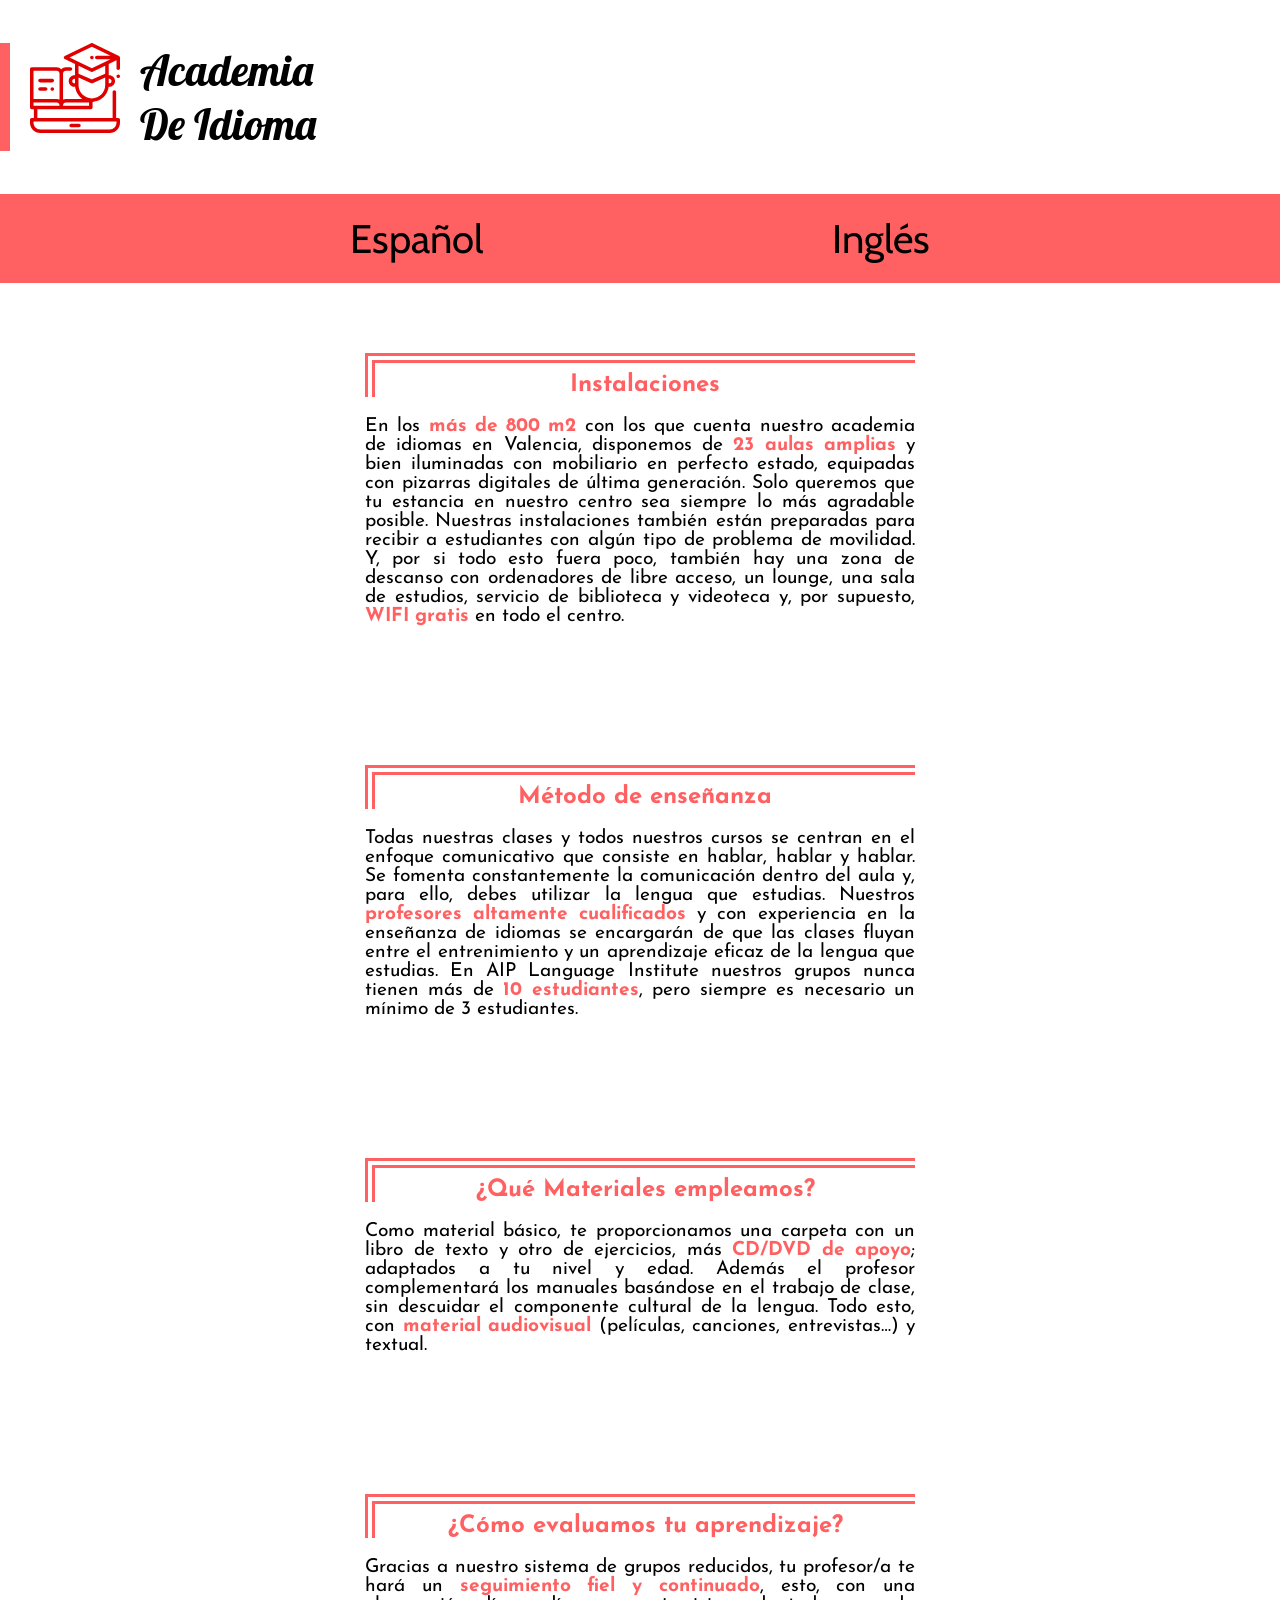
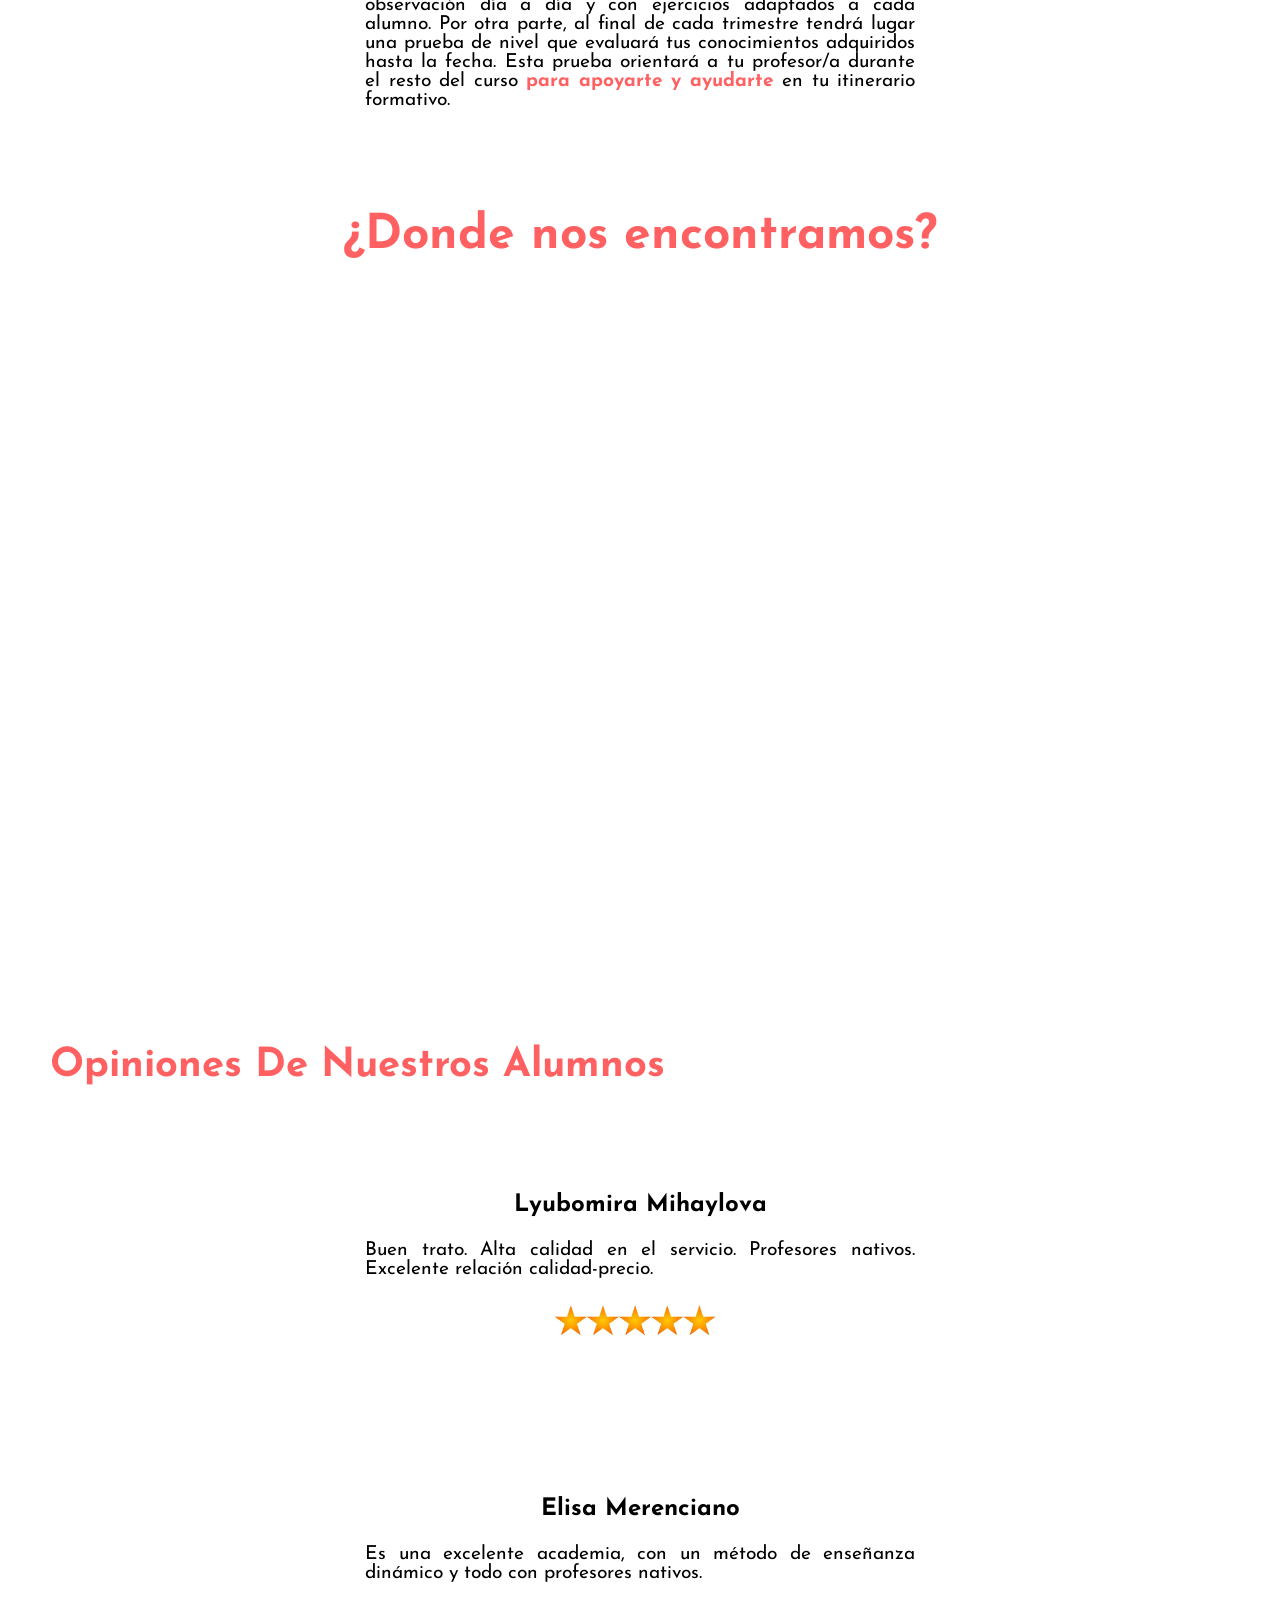
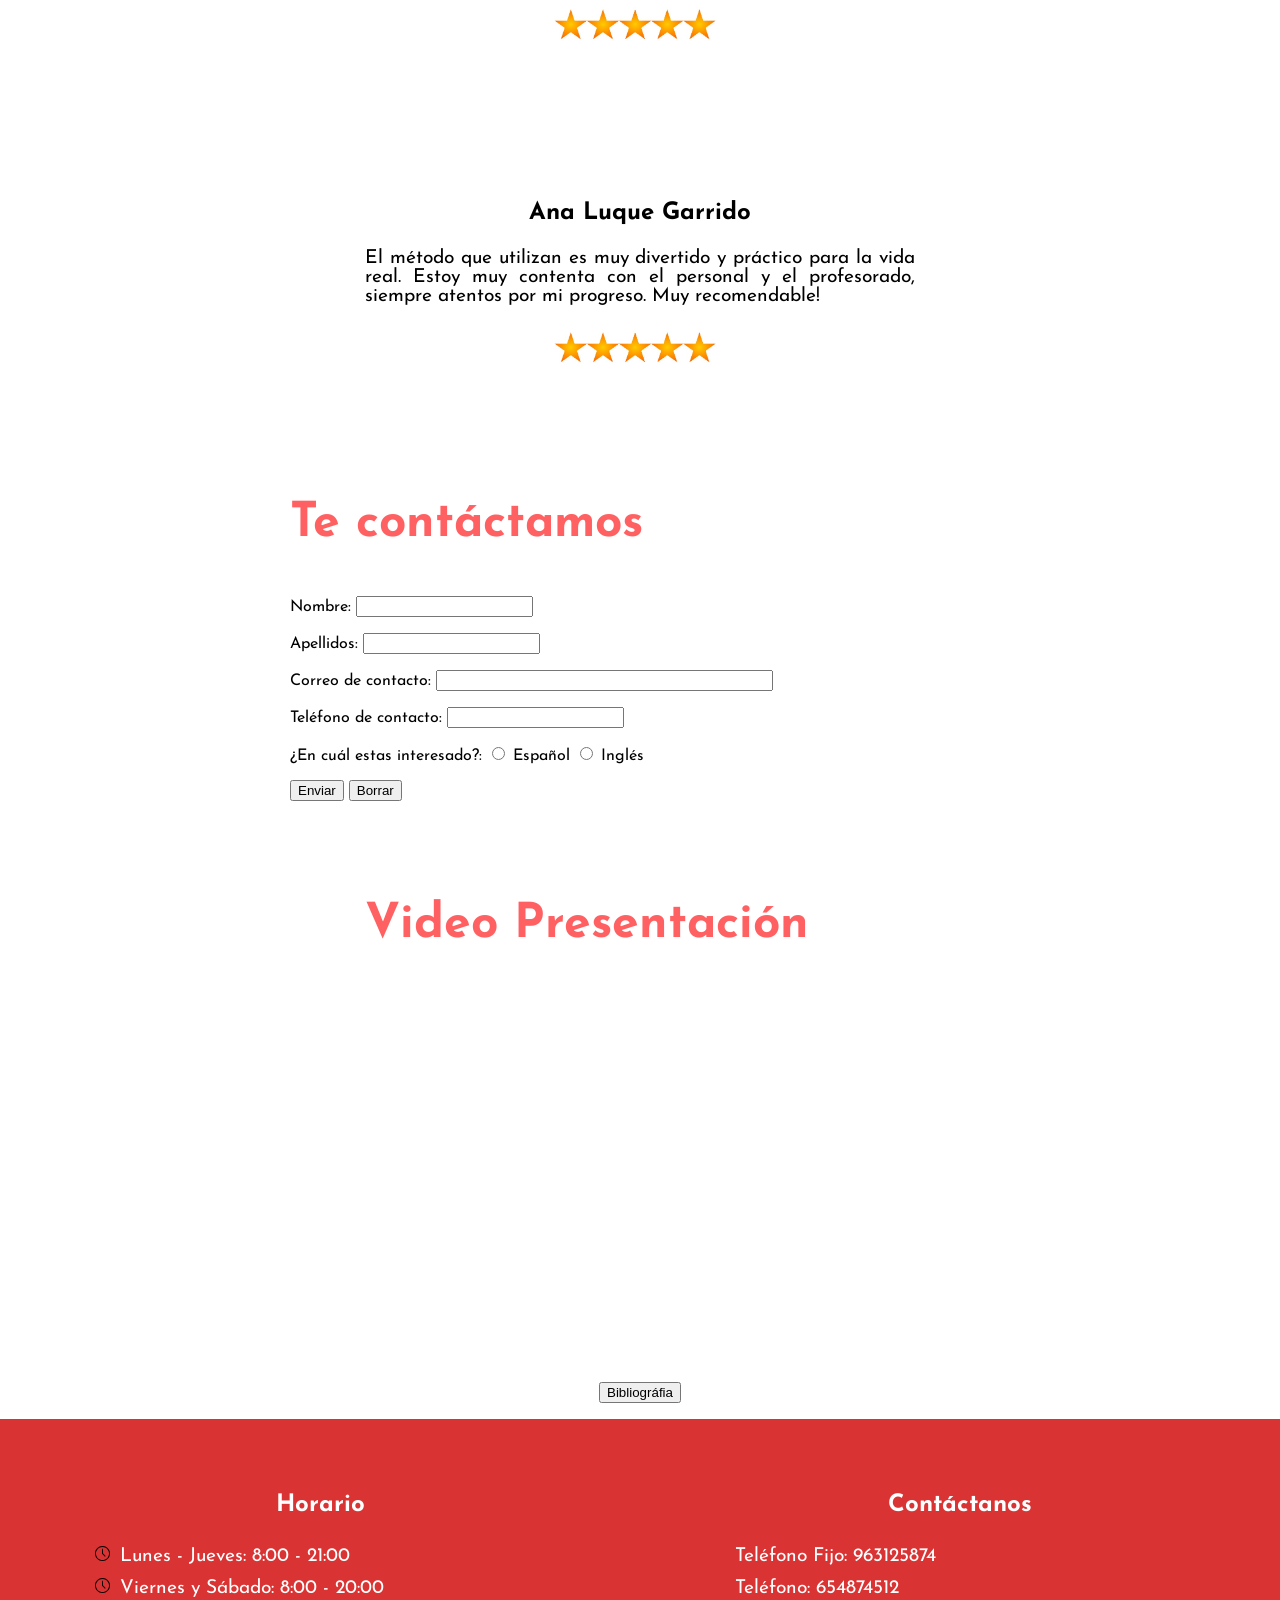
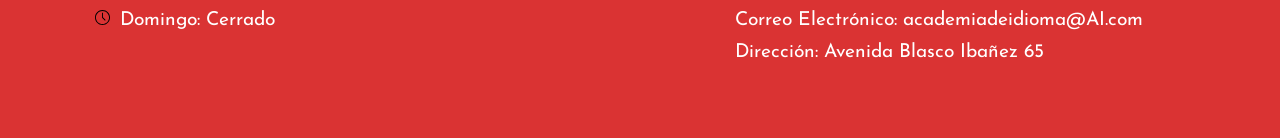
<file: index.html>
<!DOCTYPE html>
<html lang="es">
<head>
    <meta charset="UTF-8">
    <meta name="viewport" content="width=device-width, initial-scale=1.0">
    <link rel="stylesheet" href="estilo.css" title="Trabajo">
    <title>Academia de Idioma Perron Bebe</title>
</head>
<body>
<header>
    <div class="Cabecera">
        <p><a class="Inicio" href="index.html"><img src="img/icono.svg" alt="Icono" title="Icono de la Academia" height="90" > Academia <br>De Idioma</a></p>
    </div>
    <ul><li><a class="Español" href="Español.html">Español</a></li>  <li><a class="Ingles" href="Ingles.html">Inglés</a></li></ul>
</header>

<section class="body">
<article class="uno">
    <div class="Info">
        <h2 class="dos">Instalaciones</h2>
        <p class="dos">En los <strong>más de 800 m2 </strong>con los que cuenta nuestro academia de idiomas en Valencia, disponemos de <strong>23 aulas amplias</strong> y bien iluminadas con mobiliario en perfecto estado, equipadas con pizarras digitales de última generación. Solo queremos que tu estancia en nuestro centro sea siempre lo más agradable posible. Nuestras instalaciones también están preparadas para recibir a estudiantes con algún tipo de problema de movilidad. Y, por si todo esto fuera poco, también hay una zona de descanso con ordenadores de libre acceso, un lounge, una sala de estudios, servicio de biblioteca y videoteca y, por supuesto, <strong>WIFI gratis</strong> en todo el centro.</p>
    </div>
    <div class="Info">
        <h2 class="dos">Método de enseñanza</h2>
        <p class="dos">Todas nuestras clases y todos nuestros cursos se centran en el enfoque comunicativo que consiste en hablar, hablar y hablar. Se fomenta constantemente la comunicación dentro del aula y, para ello, debes utilizar la lengua que estudias. Nuestros <strong>profesores altamente cualificados</strong> y con experiencia en la enseñanza de idiomas se encargarán de que las clases fluyan entre el entrenimiento y un aprendizaje eficaz de la lengua que estudias. En AIP Language Institute nuestros grupos nunca tienen más de <strong>10 estudiantes</strong>, pero siempre es necesario un mínimo de 3 estudiantes.</p>
    </div>
    <div class="Info">
        <h2 class="dos">¿Qué Materiales empleamos?</h2>
        <p class="dos">Como material básico, te proporcionamos una carpeta con un libro de texto y otro de ejercicios, más <strong>CD/DVD de apoyo</strong>; adaptados a tu nivel y edad. Además el profesor complementará los manuales basándose en el trabajo de clase, sin descuidar el componente cultural de la lengua. Todo esto, con <strong>material audiovisual</strong> (películas, canciones, entrevistas…) y textual.</p>
    </div>
    <div class="Info">
        <h2 class="dos">¿Cómo evaluamos tu aprendizaje?</h2>
        <p class="dos">Gracias a nuestro sistema de grupos reducidos, tu profesor/a te hará un <strong>seguimiento fiel y continuado</strong>, esto, con una observación día a día y con ejercicios adaptados a cada alumno. Por otra parte, al final de cada trimestre tendrá lugar una prueba de nivel que evaluará tus conocimientos adquiridos hasta la fecha. Esta prueba orientará a tu profesor/a durante el resto del curso <strong>para apoyarte y ayudarte </strong>en tu itinerario formativo.</p>
    </div>
</article>
</section>

<footer>
<div class="mapa">
    <h1 class="mapa">¿Donde nos encontramos?</h1>
    <iframe src="https://www.google.com/maps/embed?pb=!1m14!1m8!1m3!1d12316.754546901531!2d-0.3802654!3d39.4876549!3m2!1i1024!2i768!4f13.1!3m3!1m2!1s0xd6048aa72491d57%3A0x81bd073217659880!2sMultidiomas!5e0!3m2!1ses!2ses!4v1611583589484!5m2!1ses!2ses" width="800" height="600" frameborder="0" style="border:0;" allowfullscreen="" aria-hidden="false" tabindex="0"></iframe>
</div>

<section class="opinion">
    <h1>Opiniones De Nuestros Alumnos</h1>
    <article class="uno">
        <div class="Info">
            <h3>Lyubomira Mihaylova</h3>
            <p>Buen trato. Alta calidad en el servicio. Profesores nativos. Excelente relación calidad-precio.</p>
            <img src="img/5-estrellas.jpg" width="200" height="90">
        </div>
        <div class="Info">
            <h3>Elisa Merenciano</h3>
            <p>Es una excelente academia, con un método de enseñanza dinámico y todo con profesores nativos.</p>
            <img src="img/5-estrellas.jpg" width="200" height="90">
        </div>
        <div class="Info">
            <h3>Ana Luque Garrido</h3>
            <p>El método que utilizan es muy divertido y práctico para la vida real. Estoy muy contenta con el personal y el profesorado, siempre atentos por mi progreso. Muy recomendable!</p>
            <img src="img/5-estrellas.jpg" width="200" height="90">
        </div>
    </article>
</section>

<section class="fin">
<article class="formulario">
    <div class="pie">
    <h1 class="formulario">Te contáctamos</h1>
    <form action="contacto.php" method="get">
    <p>Nombre: <input type="text" name="nombre" required="required"></p>
    <p>Apellidos: <input type="text" name="apellidos" required="required"></p>
    <p>Correo de contacto: <input type="text" name="e-mail" size="40" required="required"></p>
    <p>Teléfono de contacto: <input type="text" name="telefono" required="required"></p>
    <p>¿En cuál estas interesado?:
        <input type="radio" name="español" value="español"> Español
        <input type="radio" name="inglés" value="inglés"> Inglés
      </p>
    <p>
        <input type="submit" value="Enviar">
        <input type="reset" value="Borrar">
    </p>
    </form>
    </div>
</article>
<article class="video">
    <div class="pie">
    <h1 class="video">Video Presentación</h1>
    <iframe width="560" height="315" src="https://www.youtube.com/embed/cVu28CKeJaE" frameborder="0" allow="accelerometer; autoplay; clipboard-write; encrypted-media; gyroscope; picture-in-picture" allowfullscreen></iframe>
    </div>
</article>
</section>
<dialog id="dialog-1">
    <h1>Bibliográfia</h1>

    <p><a href="https://www.aipidiomas.es/academia-idiomas-valencia">https://www.aipidiomas.es/academia-idiomas-valencia</a></p>
    <p><a href="https://www.enforex.es/academias/valencia.html">https://www.enforex.es/academias/valencia.html</a></p>
    <p><a href="https://www.youtube.com/watch?v=cVu28CKeJaE&feature=emb_logo">https://www.youtube.com/watch?v=cVu28CKeJaE&feature=emb_logo</a></p>
    <p><a href="https://metrolengua.com/cursos-de-espanol/">https://metrolengua.com/cursos-de-espanol/</a></p>

    <p>
      <input type="button" value="Cerrar" onclick="document.getElementById('dialog-1').removeAttribute('open')">
    </p>
  </dialog>

  <p>
    <input type="button" value="Bibliográfia" onclick="document.getElementById('dialog-1').setAttribute('open', 'open')">
  </p>

  <section class="final">
      <article class="uno">
          <div class="Info">
              <h2>Horario</h2>
              <li><img src="img/reloj.svg" width="15">Lunes - Jueves: 8:00 - 21:00</li> <li><img src="img/reloj.svg" width="15">Viernes y Sábado: 8:00 - 20:00</li> <li><img src="img/reloj.svg" width="15">Domingo: Cerrado</li>
          </div>
          <div class="Info">
              <h2>Contáctanos</h2>
              <p>Teléfono Fijo: 963125874<br> Teléfono: 654874512 <br> Correo Electrónico: academiadeidioma@AI.com <br> Dirección: Avenida Blasco Ibañez 65</p>
          </div>
      </article>
  </section>
</footer>
</body>
</html>
</file>
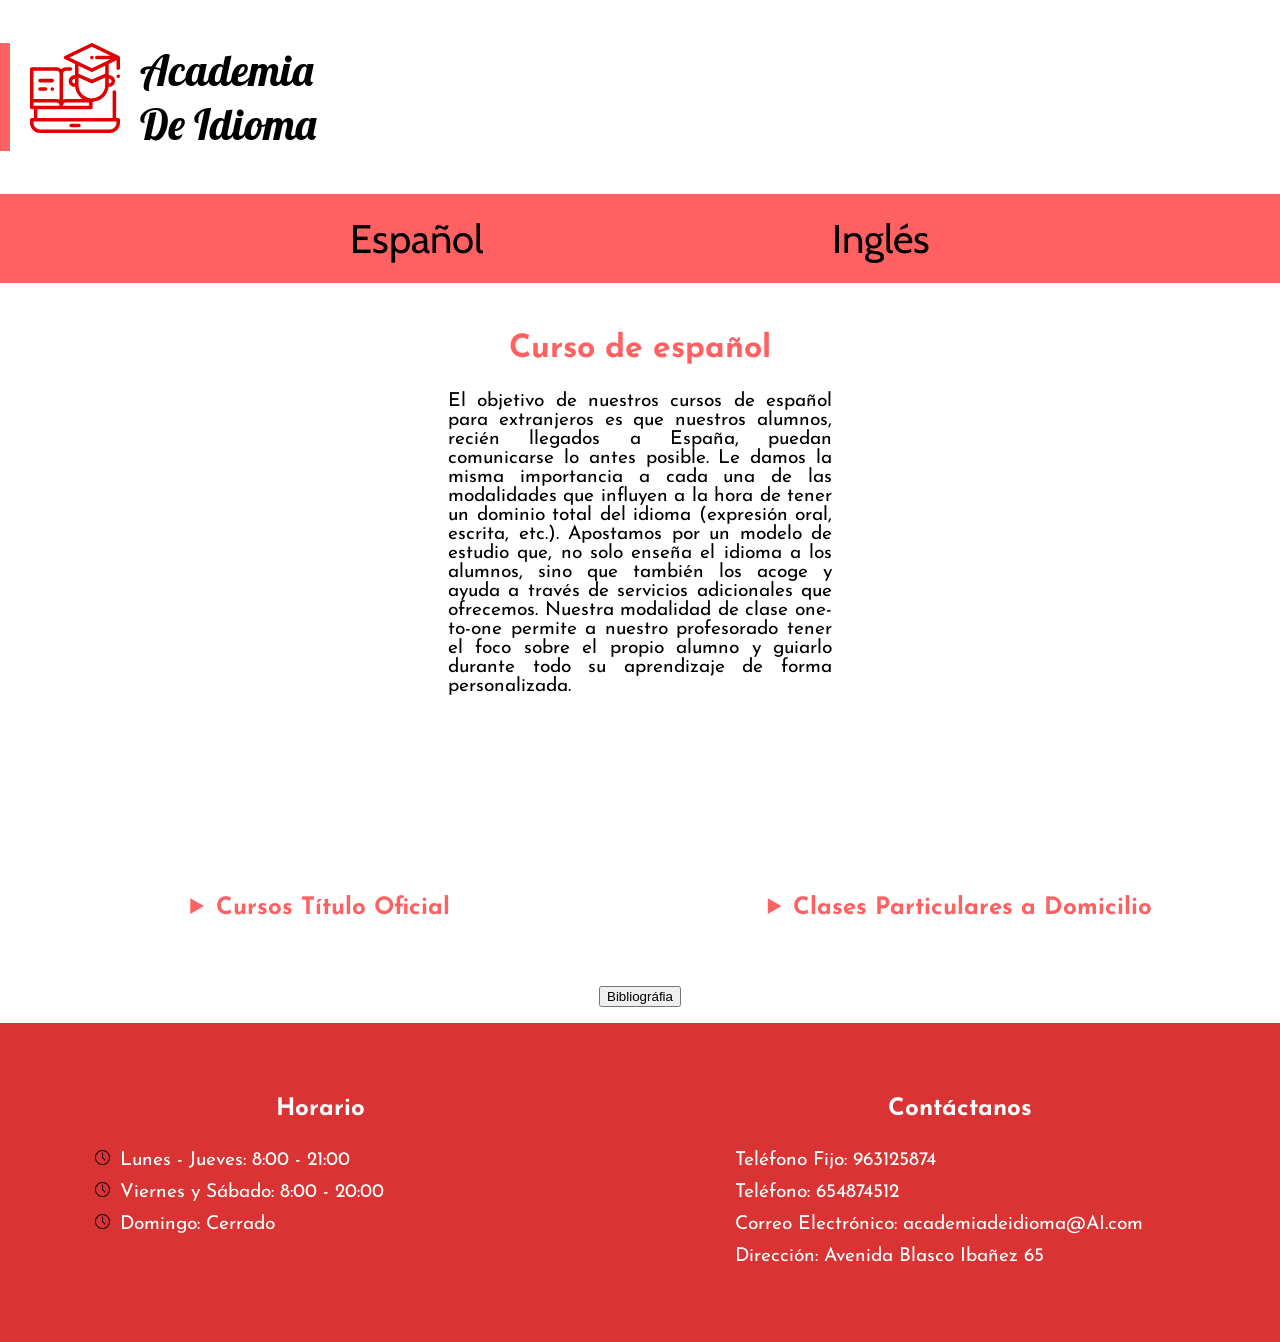
<file: Español.html>
<!DOCTYPE html>
<html lang="es">
<head>
    <meta charset="UTF-8">
    <meta name="viewport" content="width=device-width, initial-scale=1.0">
    <link rel="stylesheet" href="estilo.css" title="Trabajo">
    <title>Academia de Idioma</title>
</head>
<body>
    <header>
        <div class="Cabecera">
            <p><a class="Inicio" href="index.html"><img src="img/icono.svg" alt="Icono" title="Icono de la Academia" height="90"> Academia <br>De Idioma</a></p>
        </div>
        <ul><li><a class="Español" href="Español.html">Español</a></li>  <li><a class="Ingles" href="Ingles.html">Inglés</a></li></ul>
    </header>

    <div class="español-curso">
        <h2 class="curso">Curso de español</h2>
        <p class="curso">El objetivo de nuestros cursos de español para extranjeros es que nuestros alumnos, recién llegados a España, puedan comunicarse lo antes posible. Le damos la misma importancia a cada una de las modalidades que influyen a la hora de tener un dominio total del idioma (expresión oral, escrita, etc.). Apostamos por un modelo de estudio que, no solo enseña el idioma a los alumnos, sino que también los acoge y ayuda a través de servicios adicionales que ofrecemos. Nuestra modalidad de clase one-to-one permite a nuestro profesorado tener el foco sobre el propio alumno y guiarlo durante todo su aprendizaje de forma personalizada.</p>
    </div>

<section>
<article class="uno">
    <div class="Titulos">
    <details>
        <summary>Cursos Título Oficial</summary>
            <p class="Titulos">Todos nuestros cursos están adaptados a los estándares requeridos por los organismos oficiales. No te preocupes ni de trámites ni de matrícula, en Metrolengua nos encargamos de todas las gestiones por ti.</p>
            <h2><img src="img/certificado.png" width="40" height="50">Exámenes oficiales de <br>español</h2>
            <p>DELE (Diploma de Español como Lengua Extranjera)</p>
            <h2><img src="img/certificado.png" width="40" height="50">Escuela Oficial de <br>Idiomas</h2>
            <li>Certificación nivel básico</li> <li>Intermedio</li> <li>Avanzado</li>
    </details>
    </div>

    <div class="Particulares">
    <details>
    <summary>Clases Particulares a Domicilio</summary>
        <p class="Particulares">En Metrolengua nos adaptamos a tus necesidades. Por eso, si lo que buscas es una formación totalmente personalizada, te proponemos clases particulares a domicilio o en nuestro centro. Tú eliges.</p>
        <h2><img src="img/icono3.png" width="50" height="40">Nuestro servicio personalizado de clases particulares se basa en:</h2>
        <li>Entrevista con el jefe de estudios.</li> <li>Análisis de necesidades y nivel.</li> <li>Selección del profesor que mejor se ajuste al alumno.</li> <li>Establecimiento de una metodología y de un plan de estudio totalmente personalizados.</li>
    </details>
    </div>
</article>
</section>

<footer>
    <dialog id="dialog-1">
        <h1>Bibliográfia</h1>

        <p><a href="https://www.aipidiomas.es/academia-idiomas-valencia">https://www.aipidiomas.es/academia-idiomas-valencia</a></p>
        <p><a href="https://www.enforex.es/academias/valencia.html">https://www.enforex.es/academias/valencia.html</a></p>
        <p><a href="https://www.youtube.com/watch?v=cVu28CKeJaE&feature=emb_logo">https://www.youtube.com/watch?v=cVu28CKeJaE&feature=emb_logo</a></p>
        <p><a href="https://metrolengua.com/cursos-de-espanol/">https://metrolengua.com/cursos-de-espanol/</a></p>

        <p>
          <input type="button" value="Cerrar" onclick="document.getElementById('dialog-1').removeAttribute('open')">
        </p>
      </dialog>

      <p>
        <input type="button" value="Bibliográfia" onclick="document.getElementById('dialog-1').setAttribute('open', 'open')">
      </p>

      <section class="final">
        <article class="uno">
            <div class="Info">
                <h2>Horario</h2>
                <li><img src="img/reloj.svg" width="15">Lunes - Jueves: 8:00 - 21:00</li> <li><img src="img/reloj.svg" width="15">Viernes y Sábado: 8:00 - 20:00</li> <li><img src="img/reloj.svg" width="15">Domingo: Cerrado</li>
            </div>
            <div class="Info">
                <h2>Contáctanos</h2>
                <p>Teléfono Fijo: 963125874<br> Teléfono: 654874512 <br> Correo Electrónico: academiadeidioma@AI.com <br> Dirección: Avenida Blasco Ibañez 65</p>
            </div>
        </article>
    </section>
</footer>
</body>
</html>
</file>
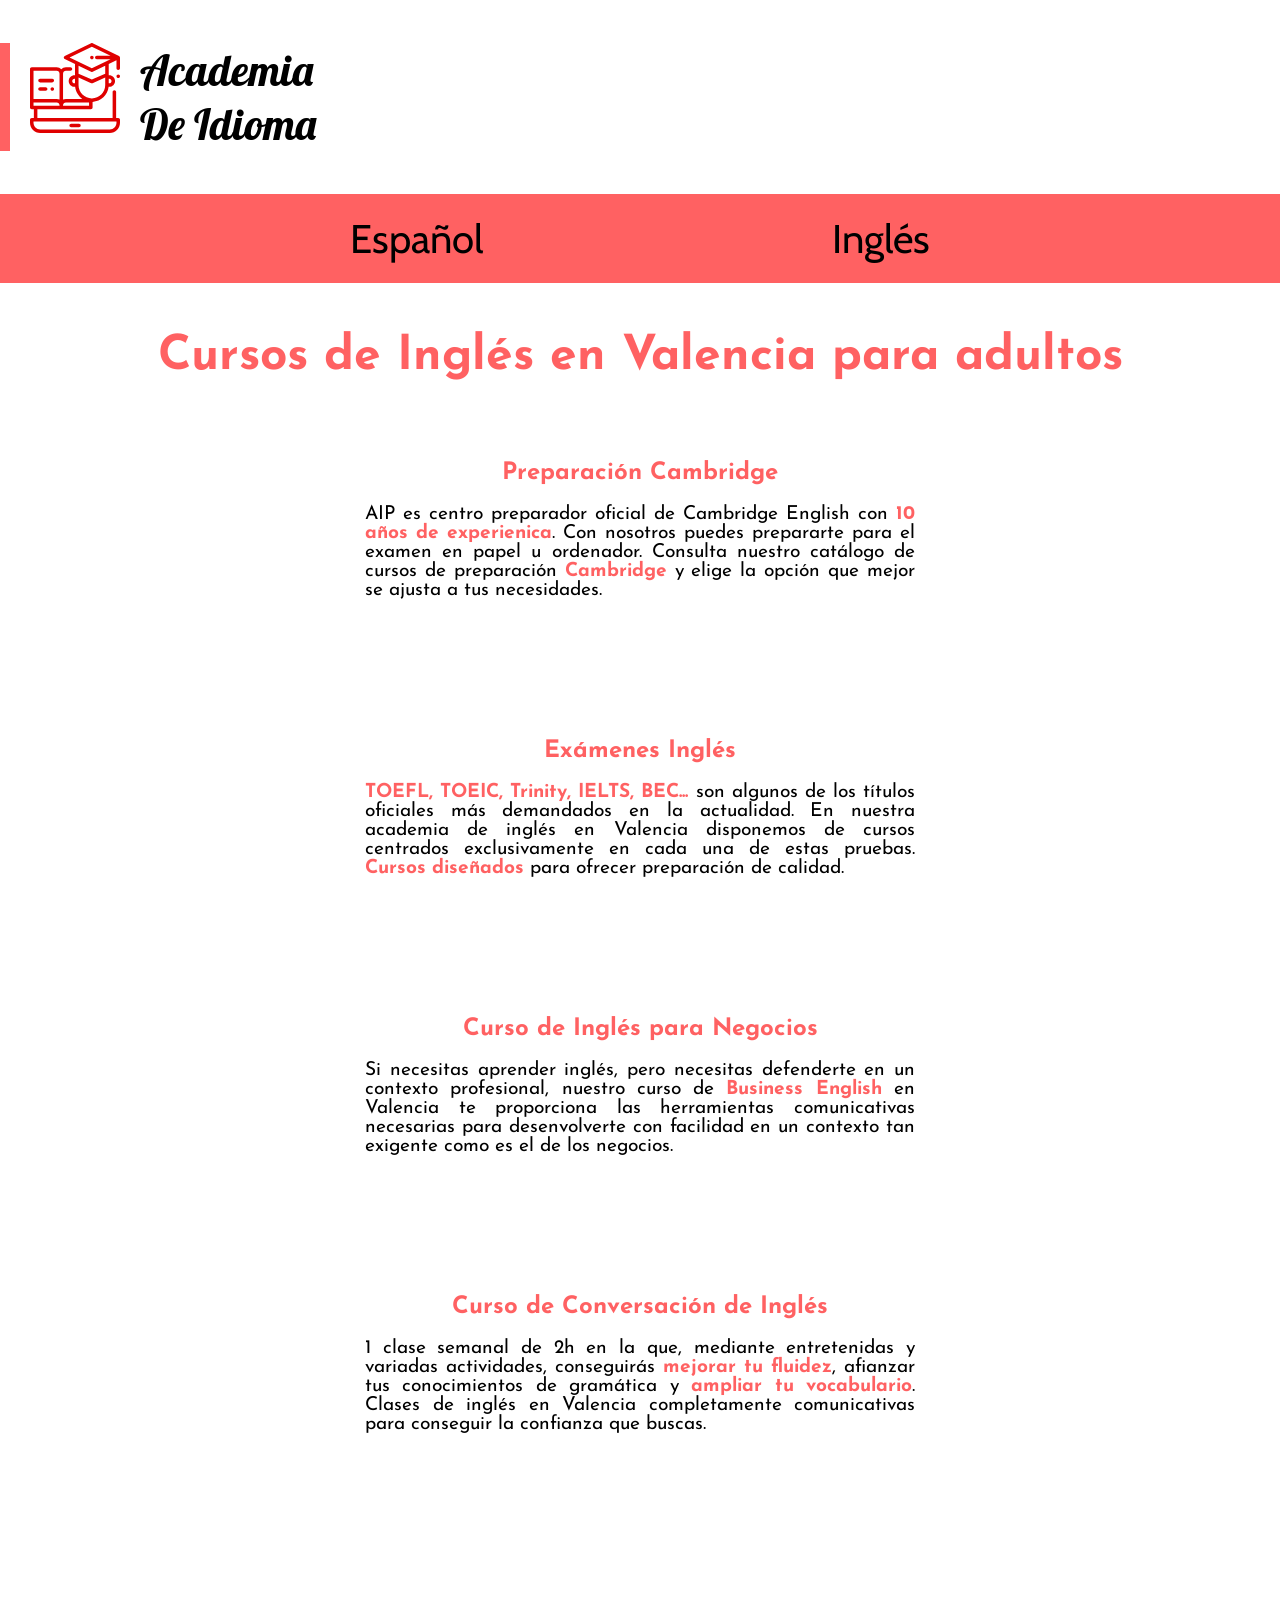
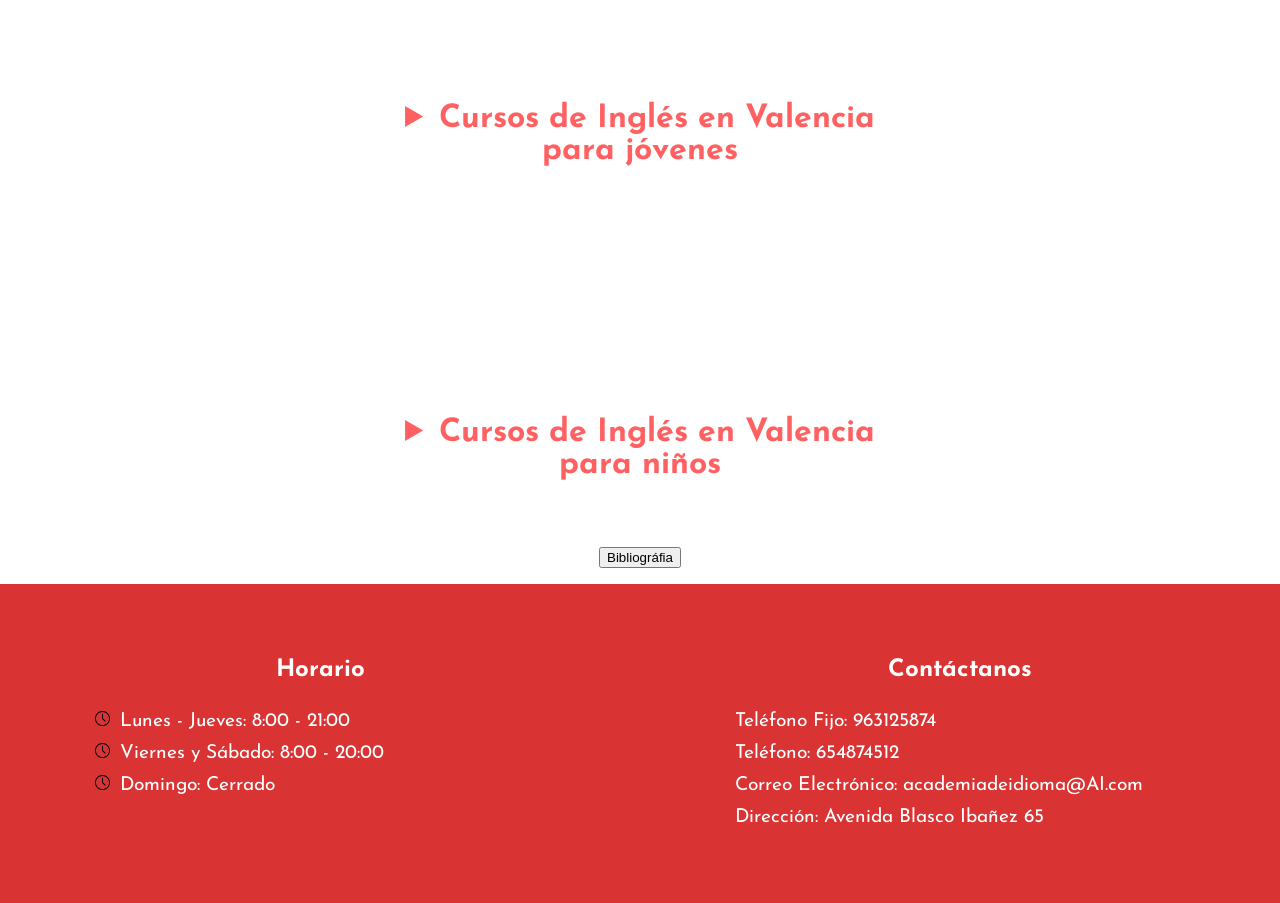
<file: Ingles.html>
<!DOCTYPE html>
<html lang="es">
<head>
    <meta charset="UTF-8">
    <meta name="viewport" content="width=device-width, initial-scale=1.0">
    <link rel="stylesheet" href="estilo.css" title="Trabajo">
    <title>Academia de Idioma</title>
</head>
<body>
  <header>
      <div class="Cabecera">
            <p><a class="Inicio" href="index.html"><img src="img/icono.svg" alt="Icono" title="Icono de la Academia" height="90"> Academia <br>De Idioma</a></p>
      </div>
      <ul><li><a class="Español" href="Español.html">Español</a></li>  <li><a class="Ingles" href="Ingles.html">Inglés</a></li></ul>
  </header>

  <section class="ingles">
    <h1 class="ingles">Cursos de Inglés en Valencia para adultos</h1>
    <article class="uno">
        <div class="Info2">
            <h2 class="dos">Preparación Cambridge</h2>
            <p class="dos">AIP es centro preparador oficial de Cambridge English con <strong>10 años de experienica</strong>. Con nosotros puedes prepararte para el examen en papel u ordenador. Consulta nuestro catálogo de cursos de preparación <strong>Cambridge</strong> y elige la opción que mejor se ajusta a tus necesidades.​</p>
        </div>
        <div class="Info2">
            <h2 class="dos">Exámenes Inglés</h2>
            <p class="dos"><strong>TOEFL, TOEIC, Trinity, IELTS, BEC... </strong>son algunos de los títulos oficiales más demandados en la actualidad. En nuestra academia de inglés en Valencia disponemos de cursos centrados exclusivamente en cada una de estas pruebas. <strong>Cursos diseñados</strong> para ofrecer preparación de calidad.</p>
        </div>
        <div class="Info2">
            <h2 class="dos">Curso de Inglés para Negocios</h2>
            <p class="dos">Si necesitas aprender inglés, pero necesitas defenderte en un contexto profesional, nuestro curso de <strong>Business English</strong> en Valencia te proporciona las herramientas comunicativas necesarias para desenvolverte con facilidad en un contexto tan exigente como es el de los negocios.</p>
        </div>
        <div class="Info2">
          <h2 class="dos">Curso de Conversación de Inglés</h2>
          <p class="dos">1 clase semanal de 2h en la que, mediante entretenidas y variadas actividades, conseguirás <strong>mejorar tu fluidez</strong>, afianzar tus conocimientos de gramática y <strong>ampliar tu vocabulario</strong>. Clases de inglés en Valencia completamente comunicativas para conseguir la confianza que buscas.</p>
      </div>
    </article>
    </section>

  <section class="ingles">
    <article class="uno">
        <div class="Titulos">
        <details>
            <summary>Cursos de Inglés en Valencia para jóvenes</summary>
                <h2>Curso de Inglés para Secundaria</h2>
                <p>Nuestras clases pueden llegara a tener un máximo de diez estudiantes. Algo que no se puede comparar al ratio existente en las aulas de secundaria. Con nuestras clases de inglés te aseguras de que tu hijo/hija recibe mucha más atención por parte de nuestros profesores, además de contar con muchísimo más tiempo de participación en el aula, lo que provocará un mayo contacto con el inglés y proporcionará una mejora notable. Todo esto le ayudará a alcanzar unos mejores resultados académicos.</p>
                <h2>Cursos de inglés Cambridge para Jóvenes</h2>
                <p>Si tienes hijos, ya sabes lo importante que es su formación para su futuro. Cuanto antes empiecen a certificar su conocimiento del inglés, mucho mejor. Los cursos de inglés de preparación Cambridge para jóvenes son la mejor opción para que, sin prisa alguna, vayan alcanzando cada uno de los niveles estipulados por Cambridge. Así podrán ir consiguiendo cada uno de los certificados para alcanzar la mayoría de edad con un nivel altísimo de inglés.</p>
        </details>
        </div>

        <div class="Particulares">
        <details>
        <summary>Cursos de Inglés en Valencia para niños</summary>
            <h2>Curso de Inglés para Infantil (3 – 5 años)</h2>
            <p>Curso extensivo con clases de 1h30′ semanales en las que los más pequeños disfrutarán aprendiendo inglés dibujando, pintando, cantando, saltando, jugando... El objetivo principal es que se lo pasen bien mientras aprenden otro idioma, sin apenas darse cuenta. Nuestras profesoras les hablarán en inglés en todo momento para que se convierta en algo natural para ellos y empiecen a utilizar desde el principio.</p>
            <h2>Curso de Inglés para Primaria (6 – 11 años)</h2>
            <p>Curso extensivo de 1h30′, 2h o 3h semanales perfecto para que los más pequeños se vayan sintiendo cada vez más seguro con el inglés, al mismo tiempo que siguen aprendiendo y mejorando su nivel. En nuestras clases buscamos el equilibrio perfecto entre aprendizaje y entretenimiento, para que estudiar inglés sea algo entretenido y con lo que poder pasarlo bien.</p>
        </details>
        </div>
    </article>
    </section>


<footer>
  <dialog id="dialog-1">
    <h1>Bibliográfia</h1>

    <p><a href="https://www.aipidiomas.es/academia-idiomas-valencia">https://www.aipidiomas.es/academia-idiomas-valencia</a></p>
    <p><a href="https://www.enforex.es/academias/valencia.html">https://www.enforex.es/academias/valencia.html</a></p>
    <p><a href="https://www.youtube.com/watch?v=cVu28CKeJaE&feature=emb_logo">https://www.youtube.com/watch?v=cVu28CKeJaE&feature=emb_logo</a></p>
    <p><a href="https://metrolengua.com/cursos-de-espanol/">https://metrolengua.com/cursos-de-espanol/</a></p>

    <p>
      <input type="button" value="Cerrar" onclick="document.getElementById('dialog-1').removeAttribute('open')">
    </p>
  </dialog>

  <p>
    <input type="button" value="Bibliográfia" onclick="document.getElementById('dialog-1').setAttribute('open', 'open')">
  </p>

  <section class="final">
    <article class="uno">
        <div class="Info">
            <h2>Horario</h2>
            <li><img src="img/reloj.svg" width="15">Lunes - Jueves: 8:00 - 21:00</li> <li><img src="img/reloj.svg" width="15">Viernes y Sábado: 8:00 - 20:00</li> <li><img src="img/reloj.svg" width="15">Domingo: Cerrado</li>
        </div>
        <div class="Info">
            <h2>Contáctanos</h2>
            <p>Teléfono Fijo: 963125874<br> Teléfono: 654874512 <br> Correo Electrónico: academiadeidioma@AI.com <br> Dirección: Avenida Blasco Ibañez 65</p>
        </div>
    </article>
</section>
</footer>
</body>
</html>
</file>
<file: estilo.css>
@import url('https://fonts.googleapis.com/css2?family=Josefin+Sans&display=swap');
@import url('https://fonts.googleapis.com/css2?family=Cabin:ital,wght@1,600&display=swap');
@import url('https://fonts.googleapis.com/css2?family=Lobster&display=swap');


html{
    background-color: white;
    font-family: 'Josefin Sans', sans-serif;
}

body{
    margin: 0;
}


div.Cabecera{
    margin-top: 0;
    font-family: 'Lobster', cursive;
    margin-bottom: 30px;
    vertical-align: middle;
    font-size: 150%;
    border-left: #FF6162 10px solid;
}

div.Cabecera img{
    margin: 0 20px;
    float: left;
}

div.Cabecera p{
    font-size: 180%;
}
header ul{
    background-color: #FF6162;
    font-size: 250%;
    margin: 0 0;
    text-align: center;
    font-family: 'Cabin', sans-serif;
    padding: 20px 0;
}

header li{
    display: inline;
    margin: 0px 150px;
    padding: 0px 0.5em;
}

a:link, a:visited {
    text-decoration: none;
    color: black;
}

article.uno{
    display: flex;
    flex-wrap: wrap;
    justify-content: space-around;
}

section.body div.Info h2.dos{
    padding-top: 10px;
    border-left: #FF6162 10px double;
    border-top: #FF6162 10px double;
}

article.uno div.Info{
    width: 550px;
    margin: 50px;
}

@media (orientation: portrait) {
    article.uno div.Info{
        margin: 20px;
    }

    header ul{
        background-color: #FF6162;
        font-size: 250%;
        margin: 0 0;
        text-align: center;
        font-family: 'Cabin', sans-serif;
    }

    header li{
        display: inline;
        margin: 0px 30px;
        padding: 0px 0.5em;
        font-size: 80%;
    }
}

article.uno h2{
    font-weight: bold;
    color: #FF6162;
    vertical-align: text-top;
    text-align: center;
}

article.uno p{
    text-align: justify;
    font-size: 120%;
}

strong{
    color: #FF6162;
}

footer{
    text-align: center;
}

footer h1{
    color: #FF6162;
    font-size: 300%;
}

section.opinion h1{
    text-align: left;
    margin-left: 50px;
    font-size: 250%;
}

section.opinion h3{
    font-size: 150%;
}

section.opinion article.uno div.Info p{
    margin-bottom: 0;
}

footer div.mapa{
    margin-bottom: 150px;
}

section.fin{
    display: flex;
    flex-wrap: wrap;
    justify-content: space-around;
}

footer article.formulario{
    text-align: left;
    padding-right: 150px;
}

footer article.video{
    text-align: left;
}

footer article.video div.video{
    text-align: left;
}

footer section.fin div.pie{
    width: 550px;
    margin: 50px;
}

@media (orientation: portrait) {
    footer section.fin div.pie{
        margin: 50px;
    }

    footer section.fin article.formulario form{
        text-align: left;
        margin-left: 20%;
    }

    footer section.fin article{
        text-align: center;

    }

    footer section.fin article.video object{
        text-align: left;
        margin-right: 25%;
    }
}

div.español-curso h2{
    font-weight: bold;
    color: #FF6162;
    text-align: center;
    font-size: 200%;
    margin-top: 50px;
}

div.español-curso p{
    text-align: justify;
    font-size: 120%;
    margin: 0 200px;
}

article.uno div.Info2{
    width: 550px;
    margin: 50px;
}

div.Titulos {
    width: 400px;
    margin: 50px;
}

div.Particulares {
    width: 400px;
    margin: 50px;
}

details.Titulos p.Titulos{
    margin-left: 80px;
}

details.Titulos p.Particulares{
    margin-right: 250px;
}

article.uno summary{
    font-weight: bold;
    color: #FF6162;
    vertical-align: text-top;
    text-align: center;
    font-size: 150%;
    margin-top: 150px;
}

article.uno div.Titulos h2{
    color: black;
    font-size: 130%;
    text-align: left;
    vertical-align: middle;
    margin-top: 50px;
}

article.uno div.Titulos h2 img{
    float: left;
}

article.uno div.Titulos li{
    font-size: 120%;
    text-align: left;
}

article.uno div.Particulares h2{
    color: black;
    font-size: 130%;
    text-align: left;
    vertical-align: middle;
    margin-top: 50px;
}

article.uno div.Particulares h2 img{
    float: left;
}

article.uno div.Particulares li{
    font-size: 120%;
    text-align: left;
}

@media screen and (max-width: 700px) {
    div.español-curso p.curso{
        line-height: 150%;
        margin-left: 50px;
        margin-right: 50px;
    }
}

@media (orientation: landscape){
    div.español-curso p.curso{
        margin: 0 35%;
    }
}

@media screen and (max-width: 500px){
    div.Titulos {
        width: 250px;
        margin: 50px;
    }

    div.Particulares {
        width: 250px;
        margin: 50px;
    }
}

section h1.ingles{
    text-align: center;
    color: #FF6162;
    font-size: 300%;
    margin-top: 50px;
    margin-bottom: 10px;
}

section.ingles article.uno div{
    width: 550px;
    margin: 50px;
}

section.ingles article.uno summary{
    font-size: 200%;
}

section.final{
    background-color: rgb(218, 51, 51);
    text-align: left;
}

section.final article.uno div{
    width: 450px;
    margin: 50px
}

footer section.final article.uno div.Info h2{
    color: white;
}

footer section.final article.uno div.Info li{
    list-style: none;
    font-size: 120%;
}

footer section.final article.uno div.Info li img{
    margin-right: 10px;
}

footer section.final article.uno div.Info{
    color: white;
    line-height: 200%
}
</file>
